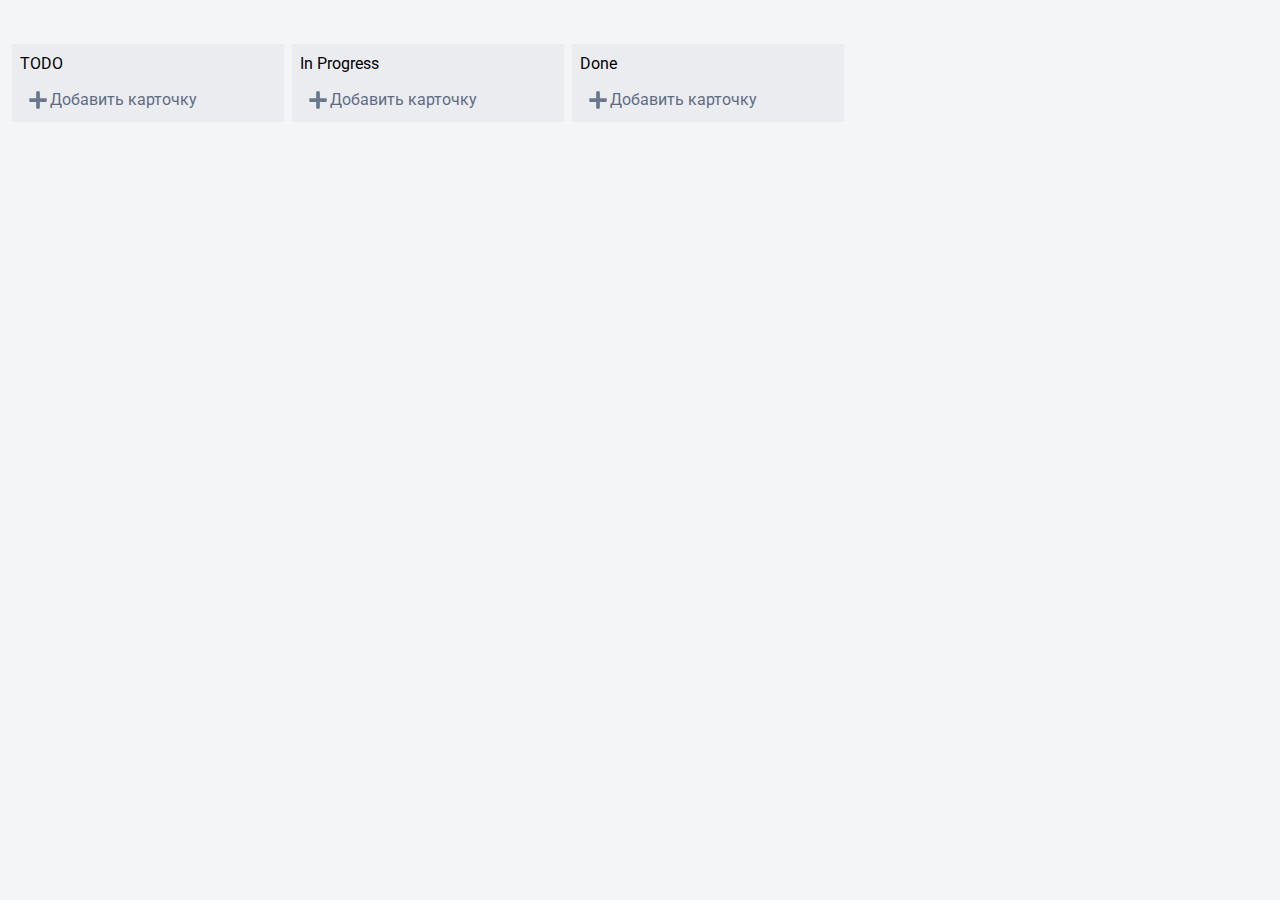
<file: index.html>
<!doctype html><html lang="en"><head><meta charset="UTF-8"><meta name="viewport" content="width=device-width,initial-scale=1"><meta http-equiv="X-UA-Compatible" content="ie=edge"><title>AHJ Homework</title><link rel="shortcut icon" href="img/3a24d1c2d9b22774331d.ico" type="image/x-icon"><link rel="preconnect" href="https://fonts.googleapis.com"><link rel="preconnect" href="https://fonts.gstatic.com" crossorigin><link href="https://fonts.googleapis.com/css2?family=Roboto:ital@0;1&display=swap" rel="stylesheet"><script defer="defer" src="./app.js"></script><link href="main.css" rel="stylesheet"></head><body><div id="trello-root" class="board-view"><header class="main-header"></header><main class="main-content"><div class="board-canvas"><div class="board" id="board"></div></div></main></div></body></html>
</file>
<file: main.css>
body,html{height:100%;margin:0}body{background-color:#f4f5f7;font-family:Roboto,sans-serif;font-size:16px;height:100%;overflow:hidden;position:relative;z-index:0}.main-header{height:44px}.board-view,.main-content{height:100%;position:relative}.board-view{background-image:url(https://trello-backgrounds.s3.amazonaws.com/SharedBackground/1536x1920/64c23874efb046b7c4a9c7555a420b75/photo-1581568684505-c2a418399e00.jpg);background-position:50%;background-size:cover;overflow:hidden;z-index:1}.list-wrapper{box-sizing:border-box;display:inline-block;height:100%;margin:0 4px;vertical-align:top;white-space:nowrap;width:272px}.list-wrapper:first-child{margin-left:12px}.list{background-color:#ebecf0;border-radius:3px;box-sizing:border-box;display:flex;flex-direction:column;max-height:100%;position:relative;white-space:normal;width:100%!important}.list-header{flex:0 0 auto;min-height:20px;padding:10px 8px;position:relative}.list-cards{flex:1 1 auto;margin:0 4px;min-height:0;overflow-x:hidden;overflow-y:auto;padding:0 4px;z-index:1}.list-card{margin-bottom:10px;position:relative;text-decoration:none;z-index:0}.list-card-details{background-color:#fff;border-radius:3px;box-shadow:0 1px 0 #091e4240;cursor:pointer;display:block;max-width:300px;min-height:20px;overflow:hidden;padding:6px 8px 2px;position:relative;z-index:10}.list-card-details .icon-close{display:none;position:absolute;right:5px;top:5px}.list-card-details:hover .icon-close{display:block}.list-card.card-selected .list-card-details{background:#dfe1e7;box-shadow:none}.list-card.card-selected .list-card-details .icon-close,.list-card.card-selected .list-card-details .text{opacity:0}.list-card.available:before{content:"";display:block;height:2rem}.list-card.card-cloned{cursor:grabbing;position:absolute;transform:rotate(-2deg);z-index:99}.list-card.card-cloned .icon-close,.list-card.card-cloned .list-card-details,.list-card.card-cloned .text{cursor:grabbing}.list-card .popover{background:#fff;border-radius:3.5px;font-size:.85rem;position:absolute;right:24px;top:5px;z-index:12}.card-composer-container{display:flex;justify-content:space-between;max-height:38px;min-height:38px}.open-card-composer{border-radius:3px;color:#5e6c84;display:flex;flex:1 0 auto;margin:2px 0 8px 8px;padding:4px 8px;position:relative;text-decoration:none;-webkit-user-select:none;user-select:none}.open-card-composer .icon-add{color:#6b778c;font-size:16px;height:20px;line-height:20px;margin-right:2px;width:20px}.board{bottom:0;left:0;margin-bottom:8px;overflow-x:auto;overflow-y:hidden;position:absolute;right:0;top:0;-webkit-user-select:none;user-select:none;white-space:nowrap}.board,.card-composer{padding-bottom:8px}.list-card-composer .list-card-details{margin-bottom:4px}.list-card-composer-textarea{border:none;font-family:inherit;height:65px;margin-bottom:3px;max-width:100%;outline:none;padding:0;resize:none;width:100%}button{background-color:#026aa7;border:none;border-radius:3px;box-shadow:none;color:#fff;cursor:pointer;padding:6px 14px}button:hover{background-color:#014a75}.cc-controls-section{align-items:center;display:flex}.cc-controls-section button{margin-right:10px}.icon-close{opacity:.5;width:16px}.icon-close:before{background-image:url("data:image/svg+xml;charset=utf-8,%3Csvg aria-hidden='true' xmlns='http://www.w3.org/2000/svg' viewBox='0 0 352 512'%3E%3Cpath fill='currentColor' d='m242.72 256 100.07-100.07c12.28-12.28 12.28-32.19 0-44.48l-22.24-22.24c-12.28-12.28-32.19-12.28-44.48 0L176 189.28 75.93 89.21c-12.28-12.28-32.19-12.28-44.48 0L9.21 111.45c-12.28 12.28-12.28 32.19 0 44.48L109.28 256 9.21 356.07c-12.28 12.28-12.28 32.19 0 44.48l22.24 22.24c12.28 12.28 32.2 12.28 44.48 0L176 322.72l100.07 100.07c12.28 12.28 32.2 12.28 44.48 0l22.24-22.24c12.28-12.28 12.28-32.19 0-44.48L242.72 256z'/%3E%3C/svg%3E");background-repeat:no-repeat;content:"";display:block;height:16px;width:16px}.sr-only{clip:rect(0,0,0,0);border:0;height:1px;margin:-1px;overflow:hidden;padding:0;position:absolute;width:1px}
/*# sourceMappingURL=main.css.map*/
</file>
